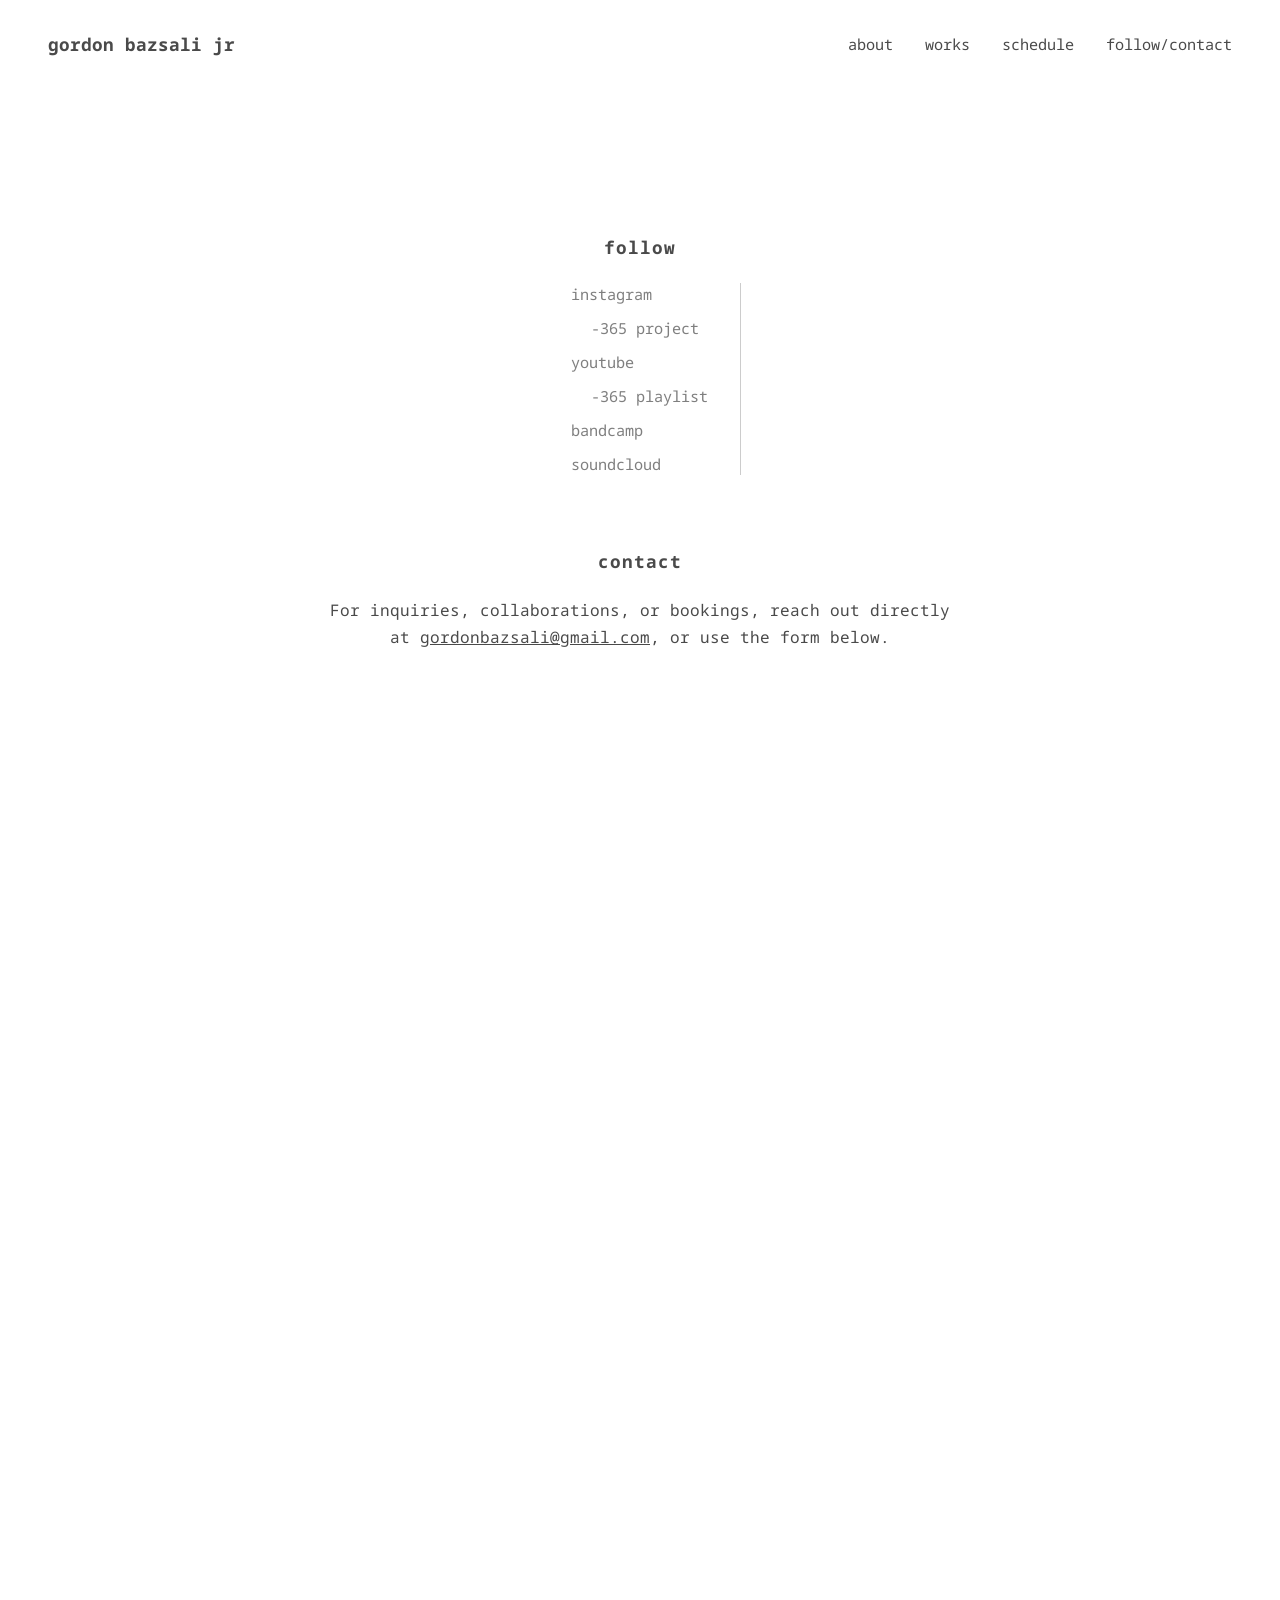
<file: contact.html>
<!DOCTYPE html>
<html lang="en">
<head>
    <meta charset="UTF-8">
    <title>gordon bazsali jr — contact</title>

    <link rel="preconnect" href="https://fonts.googleapis.com">
    <link rel="preconnect" href="https://fonts.gstatic.com" crossorigin>
    <link href="https://fonts.googleapis.com/css2?family=Droid+Sans+Mono&display=swap" rel="stylesheet">
    <link rel="stylesheet" href="style.css?v=2">
</head>

<body>
    <nav class="navbar">
        <div class="logo"><a href="index.html">gordon bazsali jr</a></div>
        <ul class="nav-links">
            <li><a href="index.html#about">about</a></li>
            <li><a href="works.html">works</a></li>
            <li><a href="index.html#schedule">schedule</a></li>
            <li><a href="contact.html">follow/contact</a></li>
        </ul>
    </nav>

<section class="social-section">
    <h2 class="section-heading">follow</h2>
    <div class="social-links">
  <ul class="social-column">
    <li><a href="https://instagram.com/gordonbazsali" target="_blank" rel="noopener">instagram</a></li>
        <li><a href="https://instagram.com/365_pieces_in_2026" target="_blank" rel="noopener" class="sub-link">-365 project</a></li>
        <li><a href="https://youtube.com/@GordonBazsaliJr" target="_blank" rel="noopener">youtube</a></li>
        <li><a href="https://www.youtube.com/playlist?list=PL_jCAvg2TDFrblsQXqMzFLbxkOZxBsaq7" target="_blank" rel="noopener" class="sub-link">-365 playlist</a></li>
        <li><a href="https://gordonbazsali.bandcamp.com/" target="_blank" rel="noopener">bandcamp</a></li>
        <li><a href="https://soundcloud.com/gordonbazsali" target="_blank" rel="noopener">soundcloud</a></li>
  </ul>
</div>

</section>

    <section class="contact-section">
        <h2 class="section-heading">contact</h2>
        <p class="contact-text">
            For inquiries, collaborations, or bookings, reach out directly at
            <a href="mailto:gordonbazsali@gmail.com">gordonbazsali@gmail.com</a>,
            or use the form below.
        </p>

        <div class="form-wrap">
            <iframe src="https://docs.google.com/forms/d/e/1FAIpQLSfjhSTGC9OwA_o5yeZB6lZG257SrQ9S8gjkv6LAqhVspb7CMg/viewform?embedded=true" 
            width="640" 
            height="857" 
            frameborder="0" 
            marginheight="0" 
            marginwidth="0">Loading…</iframe>
        </div>
    </section>

</body>
</html>
</file>
<file: style.css>
html {
  scroll-behavior: smooth;
}
body {
  background-color: #ffffff;
  font-family: 'Droid Sans Mono', monospace;
  color: #4a4a4a;
}
.navbar {
  display: flex;
  justify-content: space-between;
  align-items: center;
  padding: 24px 40px;
}

.logo {
  font-size: 1.1rem;
  font-weight:bold;
}

.logo a {
  text-decoration: none;
  color: inherit;
}

.nav-links {
  display: flex;
  list-style: none;
  gap: 32px;
  margin: 0;
  padding: 0;
}

.nav-links a {
  text-decoration: none;
  color: inherit;
  font-size: 0.95rem;
}

.tagline {
  font-size: 1.8rem;
  padding: 0 40px;
  margin-top: 20px;
  margin-bottom: 40px;
  text-align: center;
}

.works-grid {
  display: flex;
  justify-content: center;
  gap: 24px;
  padding: 0 40px 60px;
  flex-wrap: wrap;
}

.work-item {
  display: block;
  text-decoration: none;
  color: inherit;
  text-align: center;
}

.work-item img {
  width: 280px;
  height: 280px;
  object-fit: cover;
  display: block;
  transition: opacity 0.3s ease, transform 0.3s ease;
}

.work-item:hover img {
  opacity: 0.7;
  transform: scale(1.03);
}

.work-title {
  display: block;
  margin-top: 10px;
  font-size: 0.9rem;
  opacity: 0;
  transform: translateY(-5px);
  transition: opacity 0.3s ease, transform 0.3s ease;
}

.work-item:hover .work-title {
  opacity: 1;
  transform: translateY(0);
}

.media-wrap {
  position: relative;
  width: 280px;
  height: 280px;
}

.work-image,
.work-video {
  position: absolute;
  top: 0;
  left: 0;
  width: 100%;
  height: 100%;
  object-fit: cover;
  transition: opacity 0.3s ease, transform 0.3s ease;
}

.work-video {
  opacity: 0;
}

.work-item:hover .work-image {
  opacity: 0;
}

.work-item:hover .work-video {
  opacity: 1;
  transform: scale(1.03);
}

.work-item video {
  width: 280px;
  height: 280px;
  object-fit: cover;
  display: block;
  transition: opacity 0.3s ease, transform 0.3s ease;
}

.work-item:hover video {
  opacity: 0.7;
  transform: scale(1.03);
}

.about-section {
  max-width: 640px;
  margin: 0 auto;
  padding: 140px 40px 80px;
  text-align: center;
}

.section-heading {
  font-size: 1.1rem;
  text-transform: lowercase;
  letter-spacing: 0.05em;
  margin-bottom: 24px;
}

.about-text {
  font-size: 1rem;
  line-height: 1.7;
  color: inherit;
  text-align: left;
}

.category-bar,
.subcategory-bar {
  display: flex;
  justify-content: center;
  list-style: none;
  gap: 32px;
  margin: 0;
  padding: 20px 0;
}

.subcategory-bar {
  padding-top: 0;
  padding-bottom: 40px;
}

.category-link,
.subcategory-link {
  text-decoration: none;
  color: inherit;
  font-size: 0.95rem;
  opacity: 0.5;
  transition: opacity 0.2s ease;
}

.category-link {
  font-size: 1rem;
}

.subcategory-link {
  font-size: 0.85rem;
}

.category-link:hover,
.subcategory-link:hover {
  opacity: 0.8;
}

.category-link.active,
.subcategory-link.active {
  opacity: 1;
  border-bottom: 1px solid currentColor;
  padding-bottom: 4px;
}

.works-content {
  padding: 40px;
  min-height: 200px;
}

.work-entry {
  display: flex;
  gap: 24px;
  align-items: flex-start;
  max-width: 900px;
  margin: 0 auto;
  padding: 40px 40px 80px;
}

.work-entry-media {
  flex: 1 1 20%;
  position: relative;
  aspect-ratio: 16 / 9;
}

.work-entry-media iframe {
  position: absolute;
  top: 0;
  left: 0;
  width: 100%;
  height: 100%;
}

.work-entry-text {
  flex: 1 1 45%;
  padding-top: 8px;
}

.work-entry-title {
  font-size: 1.4rem;
  font-weight: normal;
  letter-spacing: 0.02em;
  margin: 0 0 8px;
}

.work-entry-year {
  opacity: 0.6;
  font-size: 1rem;
}

.work-entry-subtitle {
  font-size: 0.95rem;
  opacity: 0.7;
  margin: 0 0 24px;
}

.work-entry-detail {
  font-size: 0.9rem;
  margin: 0 0 10px;
}

.work-entry-detail a {
  color: inherit;
  text-decoration: underline;
}

@media (max-width: 700px) {
  .work-entry {
    flex-direction: column;
    gap: 24px;
    padding: 24px 24px 60px;
  }

  .work-entry-media {
    flex: 1 1 100%;
    aspect-ratio: 16 / 9;
  }

  .work-entry-text {
    flex: 1 1 100%;
    padding-top: 0;
  }
}

.work-item.active .work-image {
  opacity: 0;
}

.work-item.active .work-video {
  opacity: 1;
  transform: scale(1.03);
}

.work-item.active .work-title {
  opacity: 1;
  transform: translateY(0);
}

.tap-hint {
  display: none;
}

@media (hover: none) {
  .work-item.active .tap-hint {
    display: block;
    font-size: 0.75rem;
    opacity: 0.6;
    margin-top: 4px;
  }
}

.schedule-section {
  max-width: 800px;
  margin: 0 auto;
  padding: 80px 40px 140px;
  text-align: center;
}

.calendar-wrap {
  margin-top: 24px;
}

.calendar-wrap iframe {
  width: 100%;
  height: 500px;
  border: none;
}

.contact-section {
  max-width: 640px;
  margin: 0 auto;
  padding: 60px 40px 100px;
  text-align: center;
}

.contact-text {
  font-size: 1rem;
  line-height: 1.7;
  margin-bottom: 40px;
}

.contact-text a {
  color: inherit;
  text-decoration: underline;
}

.form-wrap {
  display: flex;
  justify-content: center;
}

.form-wrap iframe {
  width: 100%;
  max-width: 640px;
  border: none;
}

.social-section {
  max-width: 640px;
  margin: 0 auto;
  padding: 140px 40px 0;
  text-align: center;
}

.social-links {
  display: flex;
  justify-content: center;
  gap: 0;
  margin: 24px 0 0;
}

.social-column {
  list-style: none;
  margin: 0;
  padding: 0 32px;
  display: flex;
  flex-direction: column;
  gap: 12px;
  text-align: left;
}

.social-column:first-child {
  border-right: 1px solid rgba(0, 0, 0, 0.2);
}

.sub-link {
  margin-left: 20px;
}

.social-links a {
  text-decoration: none;
  color: inherit;
  font-size: 0.95rem;
  opacity: 0.7;
  transition: opacity 0.2s ease;
}

.social-links a:hover {
  opacity: 1;
}

.back-to-top {
  text-align: center;
  padding: 20px 0 0;
}

.back-to-top a {
  text-decoration: none;
  color: inherit;
  font-size: 0.85rem;
  opacity: 0.6;
  transition: opacity 0.2s ease;
}

.back-to-top a:hover {
  opacity: 1;
}
.video-thumb-link {
  position: absolute;
  top: 0;
  left: 0;
  width: 100%;
  height: 100%;
  
}

.video-thumb {
  width: 100%;
  height: 100%;
  object-fit: cover;
  object-position: 20% 50%;
  transition: opacity 0.3s ease;

}

.video-thumb-link:hover .video-thumb {
  opacity: 0.8;
}

.play-icon {
  position: absolute;
  top: 50%;
  left: 50%;
  transform: translate(-50%, -50%);
  font-size: 2.5rem;
  color: white;
  opacity: 0.9;
  text-shadow: 0 0 12px rgba(0, 0, 0, 0.5);
  pointer-events: none;
  transition: transform 0.2s ease;
}

.video-thumb-link:hover .play-icon {
  transform: translate(-50%, -50%) scale(1.1);
}

.work-entry-fanquote {
  font-style: italic;
  font-size: 0.8rem;
  opacity: 0.7;
  margin-top: 12px;
}

.work-entry-fanquote-source {
  opacity: 0.7;
  font-style: italic;
  text-align: right;
  font-size: 0.8rem;
}

.logo-thumb {
  object-fit: contain;
  background-color: #f5f5f5; /* optional: subtle background so the empty space doesn't look like a gap */
  padding: 20px; /* optional: a little breathing room around the logo */
}

.work-entry--center {
  align-items: center;
}

.work-entry-detail--large {
  font-size: 1.3rem;
  margin: 0;
}
</file>
